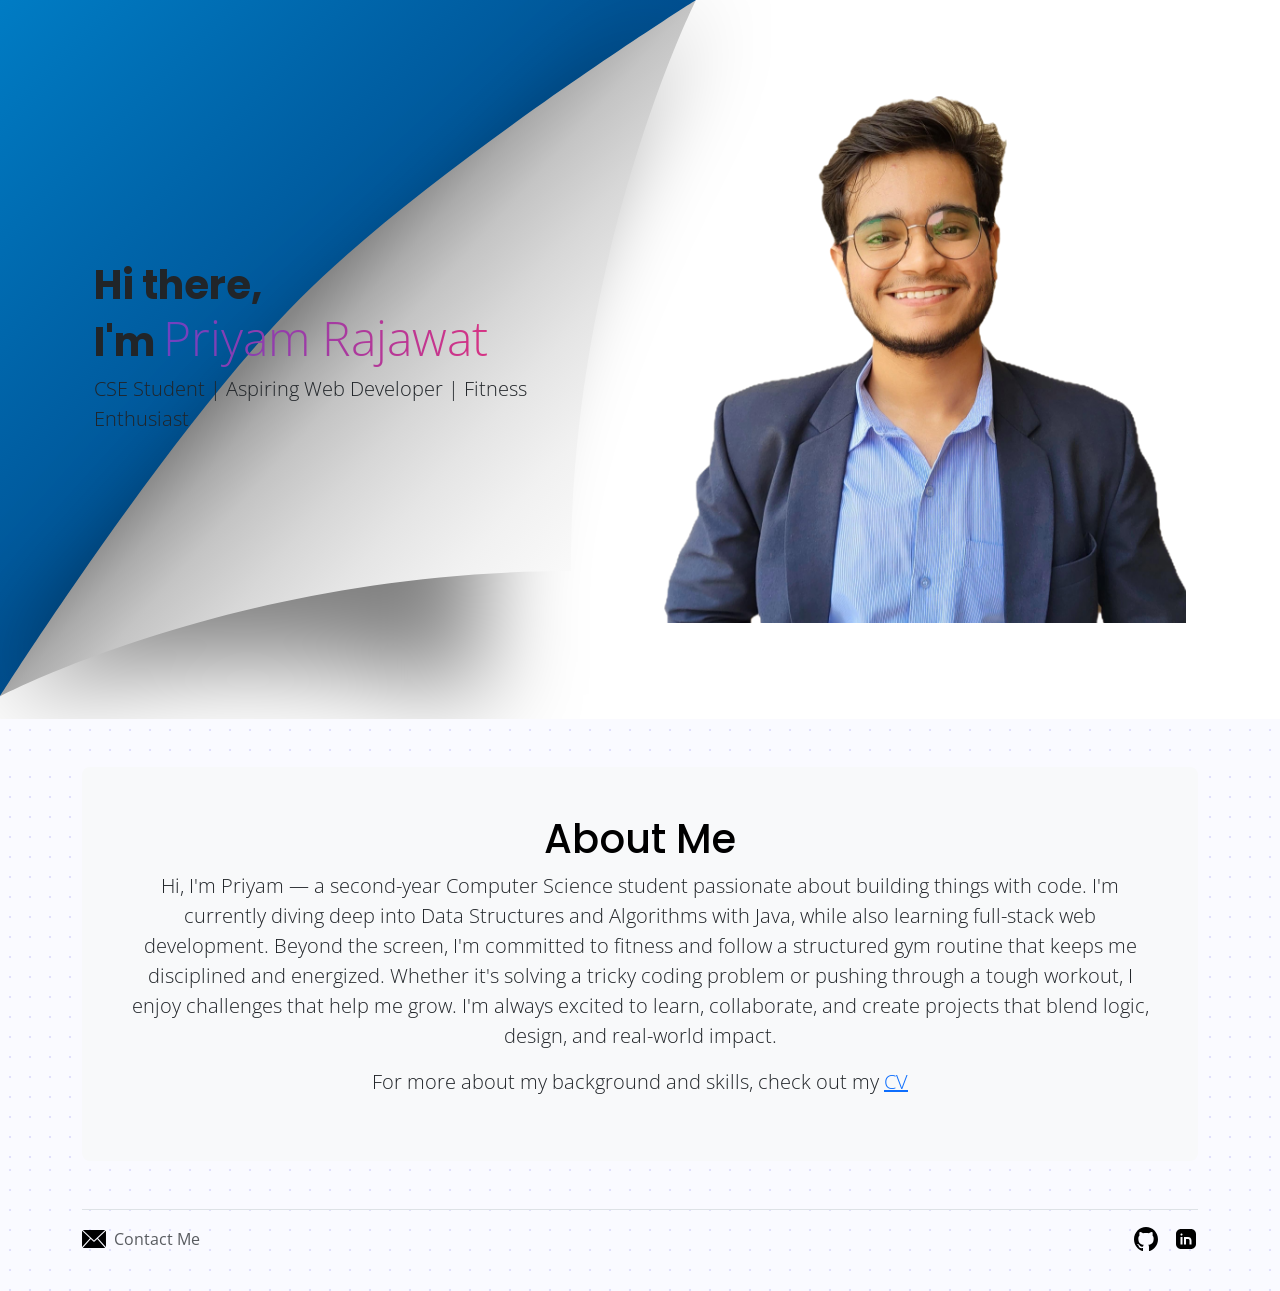
<file: index.html>
<!DOCTYPE html>
<html lang="en">

<head>
  <meta charset="UTF-8">
  <meta name="viewport" content="width=device-width, initial-scale=1.0">
  <title>My Portfolio</title>
  <link href="https://cdn.jsdelivr.net/npm/bootstrap@5.3.6/dist/css/bootstrap.min.css" rel="stylesheet"
    integrity="sha384-4Q6Gf2aSP4eDXB8Miphtr37CMZZQ5oXLH2yaXMJ2w8e2ZtHTl7GptT4jmndRuHDT" crossorigin="anonymous">
  <link rel="stylesheet" href="style.css">
  <link href="https://fonts.googleapis.com/css2?family=Open+Sans&family=Poppins:wght@600&display=swap" rel="stylesheet">
  <link href="https://fonts.googleapis.com/css2?family=Raleway:wght@600&family=Roboto&display=swap" rel="stylesheet">

</head>

<body>
  <!-- Homepage -->
  <section id="home">
    <div class="container col-xxl-8 px-4 py-5">
      <div class="row flex-lg-row-reverse align-items-center g-5 py-5">
        <div class="col-10 col-sm-8 col-lg-6"> <img src="images/ProfilePic.png" class="d-block mx-lg-auto img-fluid"
            alt="Profile Pic" width="700" height="500" loading="lazy"> </div>
        <div class="col-lg-6">
          <h1 class="display-6 fw-bold">Hi there,<br>
            I'm <span class="display-5 gradient-text" style="color:#6f42c1;">Priyam Rajawat</span>
          </h1>
          <p class="lead mb-4">CSE Student | Aspiring Web Developer | Fitness Enthusiast</p>
        </div>
      </div>
    </div>
  </section>

  <!-- About -->
  <section id="about">
    <div class="container my-5">
      <div class="p-5 text-center bg-body-tertiary rounded-3">
        <h1 class="text-body-emphasis">About Me</h1>
        <p class="lead">
          Hi, I'm Priyam — a second-year Computer Science student passionate about building things with code. I'm
          currently diving deep into Data Structures and Algorithms with Java, while also learning full-stack
          web development.

          Beyond the screen, I'm committed to fitness and follow a structured gym routine that keeps me disciplined and
          energized. Whether it's solving a tricky coding problem or pushing through a tough workout, I enjoy challenges
          that help me grow.

          I'm always excited to learn, collaborate, and create projects that blend logic, design, and real-world impact.
        </p>
        <p class="lead">
          For more about my background and skills, check out my <a href="CV/priyam_cv.pdf" target="_blank">CV</a>
        </p>
      </div>
    </div>
  </section>

  <!-- Contact -->
  <section id="contact">
    <div class="container">
      <footer class="d-flex flex-wrap justify-content-between align-items-center py-3 my-4 border-top">
        <div class="col-md-4 d-flex align-items-center"> <a href="mailto:rajawat.priyam2@gmail.com" title="Send E-mail"
            target="_blank" class="mb-3 me-2 mb-md-0 text-body-secondary text-decoration-none lh-1" aria-label="E-mail">
            <img src="images/mail-svgrepo-com.svg" width="24" height="24"> </a> <span
            class="mb-3 mb-md-0 text-body-secondary">Contact Me</span> </div>
        <ul class="nav col-md-4 justify-content-end list-unstyled d-flex">
          <li class="ms-3"><a class="text-body-secondary" href="https://github.com/RajawatPriyam" target="_blank"
              aria-label="GitHub"><img src="images/github-142-svgrepo-com.svg" width="24" height="24"></a></li>
          <li class="ms-3"><a class="text-body-secondary" href="https://www.linkedin.com/in/priyam-rajawat-862b85302/"
              target="_blank" aria-label="LinkedIn"><img src="images/linkedin-svgrepo-com.svg" width="24"
                height="24"></a></li>
        </ul>
      </footer>
    </div>
  </section>

  <script src="https://cdn.jsdelivr.net/npm/bootstrap@5.3.6/dist/js/bootstrap.bundle.min.js"
    integrity="sha384-j1CDi7MgGQ12Z7Qab0qlWQ/Qqz24Gc6BM0thvEMVjHnfYGF0rmFCozFSxQBxwHKO"
    crossorigin="anonymous"></script>
</body>

</html>
</file>
<file: style.css>
h1, h2, h3, .section-title {
  font-family: 'Poppins', sans-serif;
}

p, li, span, .section-text {
  font-family: 'Open Sans', sans-serif;
}

#home {
  background-color: #ffffff;
  background-image: url("data:image/svg+xml,%3Csvg xmlns='http://www.w3.org/2000/svg' width='800' height='800' viewBox='0 0 200 200'%3E%3Cdefs%3E%3ClinearGradient id='a' gradientUnits='userSpaceOnUse' x1='88' y1='88' x2='0' y2='0'%3E%3Cstop offset='0' stop-color='%23005092'/%3E%3Cstop offset='1' stop-color='%23007cc4'/%3E%3C/linearGradient%3E%3ClinearGradient id='b' gradientUnits='userSpaceOnUse' x1='75' y1='76' x2='168' y2='160'%3E%3Cstop offset='0' stop-color='%23868686'/%3E%3Cstop offset='0.09' stop-color='%23ababab'/%3E%3Cstop offset='0.18' stop-color='%23c4c4c4'/%3E%3Cstop offset='0.31' stop-color='%23d7d7d7'/%3E%3Cstop offset='0.44' stop-color='%23e5e5e5'/%3E%3Cstop offset='0.59' stop-color='%23f1f1f1'/%3E%3Cstop offset='0.75' stop-color='%23f9f9f9'/%3E%3Cstop offset='1' stop-color='%23FFFFFF'/%3E%3C/linearGradient%3E%3Cfilter id='c' x='0' y='0' width='200%25' height='200%25'%3E%3CfeGaussianBlur in='SourceGraphic' stdDeviation='12' /%3E%3C/filter%3E%3C/defs%3E%3Cpolygon fill='url(%23a)' points='0 174 0 0 174 0'/%3E%3Cpath fill='%23000' fill-opacity='.5' filter='url(%23c)' d='M121.8 174C59.2 153.1 0 174 0 174s63.5-73.8 87-94c24.4-20.9 87-80 87-80S107.9 104.4 121.8 174z'/%3E%3Cpath fill='url(%23b)' d='M142.7 142.7C59.2 142.7 0 174 0 174s42-66.3 74.9-99.3S174 0 174 0S142.7 62.6 142.7 142.7z'/%3E%3C/svg%3E");
  background-attachment: fixed;
  background-repeat: no-repeat;
  background-position: top left;
}

footer a:hover img {
  transform: scale(1.1);
  transition: transform 0.2s ease;
}

.gradient-text {
  background: linear-gradient(90deg, #6f42c1, #d63384);
  -webkit-background-clip: text;
  -webkit-text-fill-color: transparent;
  animation: fadeIn 1.2s ease-in-out;
}

@keyframes fadeIn {
  0% { opacity: 0; transform: translateY(-10px); }
  100% { opacity: 1; transform: translateY(0); }
}

#about {
  background-color: #fafaff;
  background-image: radial-gradient(#e0dffc 1px, transparent 1px);
  background-size: 20px 20px;
}


body{
  background-color: #fafaff;
  background-image: radial-gradient(#e0dffc 1px, transparent 1px);
  background-size: 20px 20px;
}
</file>
